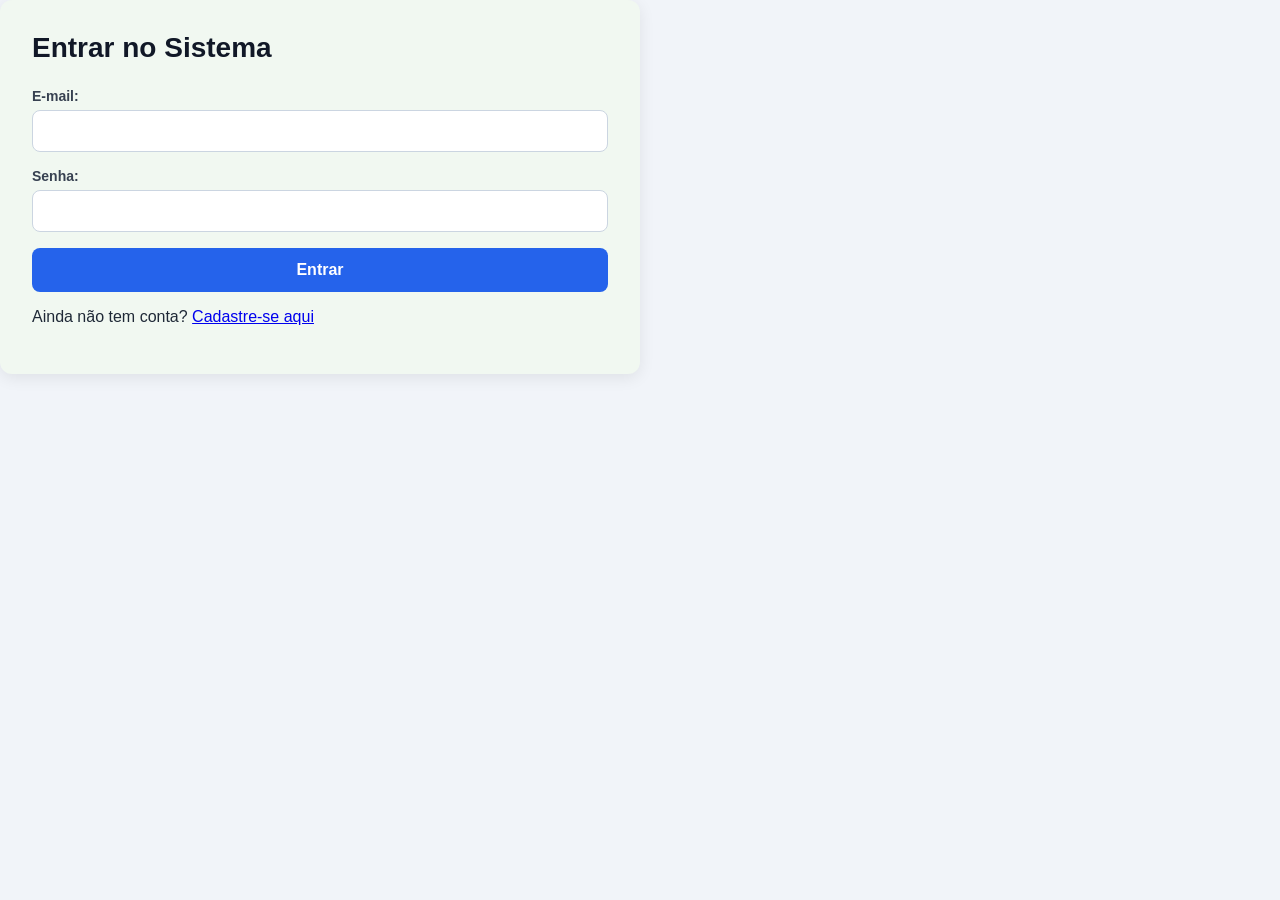
<file: index.html>
<!DOCTYPE html>
<html lang="pt-BR">
<head>
    <meta charset="UTF-8">
    <meta name="viewport" content="width=device-width, initial-scale=1.0">
    <title>Login - Feirinha</title>
    <link rel="stylesheet" href="style.css">
</head>
<body>

    <div class="container">
        <h1>Entrar no Sistema</h1>

        <form action="validar_login.php" method="POST" autocomplete="off">
            <div>
                <label for="email_usuario">E-mail:</label>
                <input type="email" id="email_usuario" name="email_usuario" required>
            </div>
            <br>
            <div>
                <label for="senha_usuario">Senha:</label>
                <input type="password" id="senha_usuario" name="senha_usuario" required>
            </div>
            <br>
            <button type="submit">Entrar</button>
        </form>

        <p style="margin-top: 16px;">
            Ainda não tem conta? <a href="cadastro.html">Cadastre-se aqui</a>
        </p>
    </div>

</body>
</html>
</file>
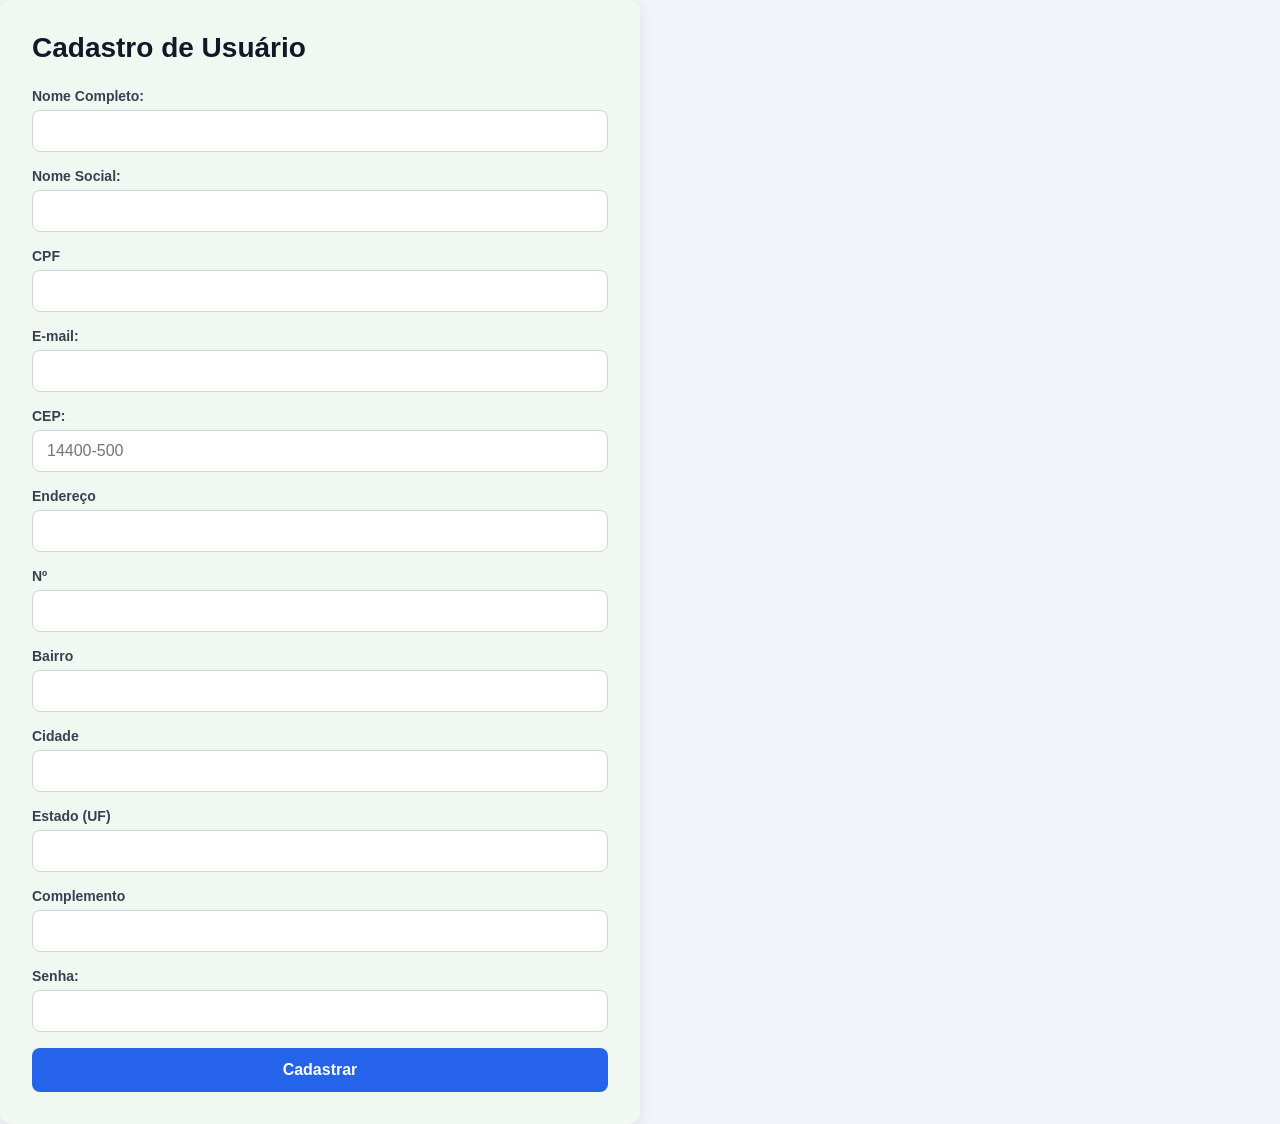
<file: cadastro.html>
<!DOCTYPE html>
<html lang="pt-BR">
<head>
    <meta charset="UTF-8">
    <meta name="viewport" content="width=device-width, initial-scale=1.0">
    <title>Cadastro de Usuário</title>
    <link rel="stylesheet" href="style.css">
</head>
<body>

    <h1>Cadastro de Usuário</h1>

    <form action="cadastrar.php" method="POST" autocomplete="off">

        <div>
            <label for="nome_usuario">Nome Completo:</label>
            <input type="text" id="nome_usuario" name="nome_usuario" required>
        </div>
        <br>
        <div>
            <label for="nome_social">Nome Social:</label>
            <input type="text" id="nome_social" name="nome_social">
        </div>
        <br>
        <div>
            <label for="cpf_usuario">CPF</label>
            <input type="text" id="cpf_usuario" name="cpf_usuario" maxlength="14" required>
        </div>
        <br>
        <div>
            <label for="email_usuario">E-mail:</label>
            <input type="email" id="email_usuario" name="email_usuario" required>
        </div>
        <br>
        
        <br>
        <div>
            <label for="cep_usuario">CEP:</label>
            <input type="text" id="cep_usuario" name="cep_usuario" maxlength="9" placeholder="14400-500" required>
            <span id="status_cep" style="margin-left:8px;"></span>
        </div>
        <br>
        <div>
            <label for="endereco_usuario">Endereço</label>
            <input type="text" id="endereco_usuario" name="endereco_usuario">
        </div>
        <br>
        <div>
            <label for="numero_endereco">Nº</label>
            <input type="text" id="numero_endereco" name="numero_endereco">
        </div>
        <br>
        <div>
            <label for="bairro_usuario">Bairro</label>
            <input type="text" id="bairro_usuario" name="bairro_usuario">
        </div>
        <br>
        <div>
            <label for="cidade_usuario">Cidade</label>
            <input type="text" id="cidade_usuario" name="cidade_usuario">
        </div>
        <br>
        <div>
            <label for="estado_usuario">Estado (UF)</label>
            <input type="text" id="estado_usuario" name="estado_usuario" maxlength="2">
        </div>
        <br>
        <div>
            <label for="complemento_usuario">Complemento</label>
            <input type="text" id="complemento_usuario" name="complemento_usuario">
        </div>
        <div>
            <label for="senha_usuario">Senha:</label>
            <input type="password" id="senha_usuario" name="senha_usuario" required>
        </div>
        <br>
        <button type="submit">Cadastrar</button>

    </form>

    <script>
    const campoCep  = document.getElementById('cep_usuario');
    const statusCep = document.getElementById('status_cep');
    let ultimoCep   = '';

    function mostrar(msg, cor) {
        statusCep.textContent = msg;
        statusCep.style.color = cor || 'black';
    }

    async function buscarCep() {
        const cep = campoCep.value.replace(/\D/g, '');

        if (cep.length === 0) {
            mostrar('');
            return;
        }
        if (cep.length !== 8) {
            mostrar('Digite um CEP com 8 números.', 'red');
            return;
        }
        if (cep === ultimoCep) return;
        ultimoCep = cep;

        mostrar('Buscando CEP...', 'gray');

        const controle = new AbortController();
        const limite   = setTimeout(() => controle.abort(), 8000);

        try {
            const resp  = await fetch('https://viacep.com.br/ws/' + cep + '/json/', { signal: controle.signal });
            const dados = await resp.json();

            if (dados.erro) {
                mostrar('CEP não encontrado.', 'red');
                return;
            }

            document.getElementById('endereco_usuario').value = dados.logradouro || '';
            document.getElementById('bairro_usuario').value   = dados.bairro || '';
            document.getElementById('cidade_usuario').value   = dados.localidade || '';
            document.getElementById('estado_usuario').value   = dados.uf || '';
            mostrar('Endereço preenchido.', 'green');
            document.getElementById('numero_endereco').focus();

        } catch (erro) {
            ultimoCep = '';
            console.error('Erro ao consultar o ViaCEP:', erro);
            mostrar('Não foi possível consultar o ViaCEP (internet ou firewall bloqueando?).', 'red');
        } finally {
            clearTimeout(limite);
        }
    }

    campoCep.addEventListener('input', () => {
        if (campoCep.value.replace(/\D/g, '').length === 8) buscarCep();
    });
    campoCep.addEventListener('blur', buscarCep);
    campoCep.addEventListener('change', buscarCep);
    </script>

</body>
</html>
</file>
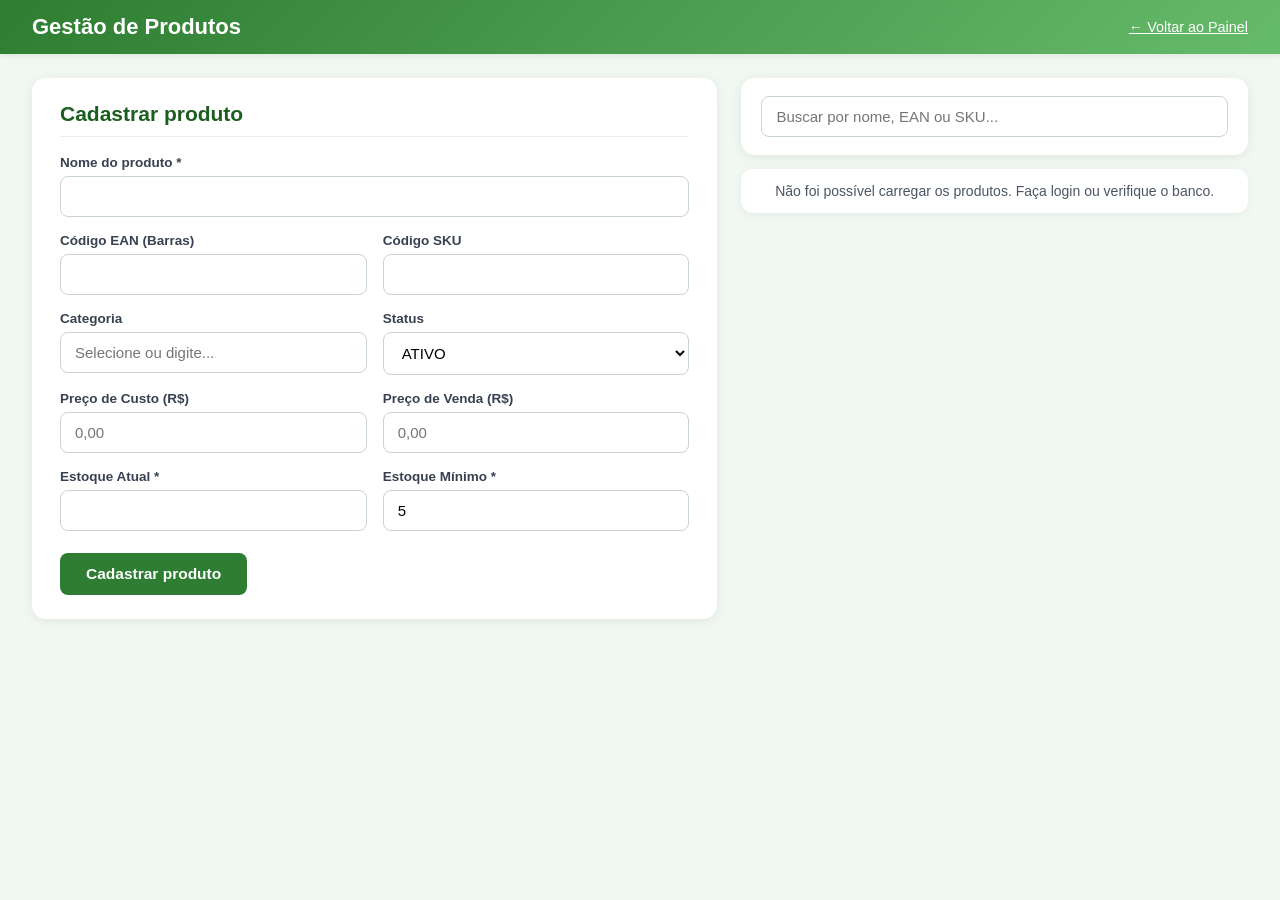
<file: produtos.html>
<!DOCTYPE html>
<html lang="pt-BR">
<head>
    <meta charset="UTF-8">
    <meta name="viewport" content="width=device-width, initial-scale=1.0">
    <title>Gestão de Produtos - GerenWeb</title>
    <link rel="stylesheet" href="produtos.css">
</head>
<body>

    <header class="topo">
        <div style="margin-bottom: 8px;">
            <a href="painel.php" style="color: #fff; text-decoration: underline; font-size: 0.9rem;">← Voltar ao Painel</a>
        </div>
        <h1>Gestão de Produtos</h1>
        <p>Cadastro e controle de estoque</p>
    </header>

    <main class="conteudo">

        <section class="cadastro">
            <h2>Cadastrar produto</h2>

            <div id="alerta" class="alerta" hidden></div>

            <form id="formProduto" autocomplete="off">

                <div class="campo">
                    <label for="nome_produto">Nome do produto *</label>
                    <input type="text" id="nome_produto" name="nome_produto" maxlength="100" required>
                </div>

                <div class="linha">
                    <div class="campo">
                        <label for="codigo_ean_produto">Código EAN (Barras)</label>
                        <input type="text" id="codigo_ean_produto" name="codigo_ean_produto" maxlength="30">
                    </div>

                    <div class="campo">
                        <label for="codigo_sku_produto">Código SKU</label>
                        <input type="text" id="codigo_sku_produto" name="codigo_sku_produto" maxlength="15">
                    </div>
                </div>

                <div class="linha">
                    <div class="campo">
                        <label for="categoria_produto">Categoria</label>
                        <input
                            type="text"
                            id="categoria_produto"
                            name="categoria_produto"
                            list="lista_categorias"
                            maxlength="30"
                            placeholder="Selecione ou digite..."
                            autocomplete="off"
                        >
                        <datalist id="lista_categorias">
                            <option value="Alimentos">
                            <option value="Bebidas">
                            <option value="Limpeza">
                            <option value="Higiene">
                            <option value="Hortifruti">
                            <option value="Padaria">
                            <option value="Frios e Laticínios">
                            <option value="Utilidades">
                        </datalist>
                    </div>

                    <div class="campo">
                        <label for="status_produto">Status</label>
                        <select id="status_produto" name="status_produto">
                            <option value="ATIVO" selected>ATIVO</option>
                            <option value="INATIVO">INATIVO</option>
                        </select>
                    </div>
                </div>

                <div class="linha">
                    <div class="campo">
                        <label for="preco_custo">Preço de Custo (R$)</label>
                        <input type="text" id="preco_custo" name="preco_custo" placeholder="0,00" inputmode="decimal">
                    </div>

                    <div class="campo">
                        <label for="preco_venda">Preço de Venda (R$)</label>
                        <input type="text" id="preco_venda" name="preco_venda" placeholder="0,00" inputmode="decimal">
                    </div>
                </div>

                <div class="linha">
                    <div class="campo">
                        <label for="estoque_atual">Estoque Atual *</label>
                        <input type="number" id="estoque_atual" name="estoque_atual" min="0" required>
                    </div>

                    <div class="campo">
                        <label for="estoque_minimo">Estoque Mínimo *</label>
                        <input type="number" id="estoque_minimo" name="estoque_minimo" min="0" value="5" required>
                    </div>
                </div>

                <button type="submit" id="btnSalvar">Cadastrar produto</button>
            </form>
        </section>

        <div class="filtros">
            <input type="search" id="busca" placeholder="Buscar por nome, EAN ou SKU...">
            <div id="categorias" class="categorias"></div>
        </div>

        <p id="mensagem" class="mensagem">Carregando produtos...</p>

        <section id="lista" class="grade"></section>

    </main>

    <script>
    const lista              = document.getElementById('lista');
    const mensagem           = document.getElementById('mensagem');
    const campoBusca         = document.getElementById('busca');
    const boxCats            = document.getElementById('categorias');
    const datalistCategorias = document.getElementById('lista_categorias');

    let produtos = [];
    let categoriaAtual = 'Todos';

    function formatarPreco(valor) {
        if (valor === null || valor === undefined || valor === '') return 'R$ 0,00';
        return Number(valor).toLocaleString('pt-BR', { style: 'currency', currency: 'BRL' });
    }

    function criarCard(p) {
        const card = document.createElement('article');
        card.className = 'card';

        const corpo = document.createElement('div');
        corpo.className = 'card-corpo';

        const categoria = document.createElement('span');
        categoria.className = 'etiqueta';
        categoria.textContent = (p.categoria_produto || 'Sem categoria') + ' • ' + p.status_produto;

        const nome = document.createElement('h2');
        nome.textContent = p.nome_produto;

        const codigos = document.createElement('p');
        const ean = p.codigo_ean_produto ? `EAN: ${p.codigo_ean_produto}` : '';
        const sku = p.codigo_sku_produto ? `SKU: ${p.codigo_sku_produto}` : '';
        codigos.textContent = [ean, sku].filter(Boolean).join(' | ') || 'Sem código EAN/SKU';

        const estoque = document.createElement('p');
        const alertaEstoque = Number(p.estoque_atual) <= Number(p.estoque_minimo) ? ' (Estoque baixo!)' : '';
        estoque.textContent = `Estoque: ${p.estoque_atual} un. (Mín: ${p.estoque_minimo})${alertaEstoque}`;

        const preco = document.createElement('strong');
        preco.className = 'preco';
        preco.textContent = `Venda: ${formatarPreco(p.preco_venda)}`;

        corpo.append(categoria, nome, codigos, estoque, preco);
        card.append(corpo);
        return card;
    }

    function desenhar() {
        const termo = campoBusca.value.trim().toLowerCase();

        const filtrados = produtos.filter(p => {
            const okCategoria = categoriaAtual === 'Todos' || p.categoria_produto === categoriaAtual;
            const okBusca =
                p.nome_produto.toLowerCase().includes(termo) ||
                (p.codigo_ean_produto && p.codigo_ean_produto.toLowerCase().includes(termo)) ||
                (p.codigo_sku_produto && p.codigo_sku_produto.toLowerCase().includes(termo));
            return okCategoria && okBusca;
        });

        lista.innerHTML = '';
        filtrados.forEach(p => lista.appendChild(criarCard(p)));

        mensagem.textContent = filtrados.length ? '' : 'Nenhum produto encontrado.';
        mensagem.style.display = filtrados.length ? 'none' : 'block';
    }

    function criarBotoesCategoria() {
        const nomes = ['Todos', ...new Set(produtos.map(p => p.categoria_produto).filter(Boolean))];

        boxCats.innerHTML = '';
        nomes.forEach(nome => {
            const botao = document.createElement('button');
            botao.type = 'button';
            botao.textContent = nome;
            botao.className = nome === categoriaAtual ? 'ativo' : '';
            botao.addEventListener('click', () => {
                categoriaAtual = nome;
                criarBotoesCategoria();
                desenhar();
            });
            boxCats.appendChild(botao);
        });
    }

    function atualizarSugestoesCategoria() {
        const padrao = [
            'Alimentos',
            'Bebidas',
            'Limpeza',
            'Higiene',
            'Hortifruti',
            'Padaria',
            'Frios e Laticínios',
            'Utilidades',
            'Eletrônicos'
        ];

        const doBanco = produtos.map(p => p.categoria_produto).filter(Boolean);
        const todas = [...new Set([...padrao, ...doBanco])].sort((a, b) => a.localeCompare(b));

        datalistCategorias.innerHTML = '';
        todas.forEach(cat => {
            const option = document.createElement('option');
            option.value = cat;
            datalistCategorias.appendChild(option);
        });
    }

    async function carregar() {
        try {
            const resp = await fetch('listar_produtos.php');
            const dados = await resp.json();

            if (!resp.ok || dados.erro) {
                throw new Error(dados.erro || 'Erro ao carregar.');
            }

            produtos = dados;
            criarBotoesCategoria();
            atualizarSugestoesCategoria();
            desenhar();
        } catch (erro) {
            console.error(erro);
            mensagem.textContent = 'Não foi possível carregar os produtos. Faça login ou verifique o banco.';
            mensagem.style.display = 'block';
        }
    }

    // ===== Cadastro de produto =====
    const form      = document.getElementById('formProduto');
    const alerta    = document.getElementById('alerta');
    const btnSalvar = document.getElementById('btnSalvar');

    function mostrarAlerta(textos, tipo) {
        alerta.hidden = false;
        alerta.className = 'alerta alerta-' + tipo;
        alerta.innerHTML = '';
        textos.forEach(t => {
            const p = document.createElement('p');
            p.textContent = t;
            alerta.appendChild(p);
        });
    }

    form.addEventListener('submit', async (evento) => {
        evento.preventDefault();
        btnSalvar.disabled = true;
        btnSalvar.textContent = 'Salvando...';

        try {
            const resp  = await fetch('cadastrar_produto.php', {
                method: 'POST',
                body: new FormData(form)
            });
            const dados = await resp.json();

            if (!resp.ok) {
                mostrarAlerta(dados.erros || ['Erro ao cadastrar o produto.'], 'erro');
                return;
            }

            mostrarAlerta(['Produto cadastrado com sucesso!'], 'sucesso');
            form.reset();
            await carregar();
        } catch (erro) {
            console.error(erro);
            mostrarAlerta(['Não foi possível enviar o formulário. Verifique o Apache e o MySQL.'], 'erro');
        } finally {
            btnSalvar.disabled = false;
            btnSalvar.textContent = 'Cadastrar produto';
        }
    });

    campoBusca.addEventListener('input', desenhar);
    carregar();
    </script>

</body>
</html>
</file>
<file: style.css>
* { box-sizing: border-box; }

html {
    background: #f1f4f9;
}

/* O próprio body vira o "cartão" central */
body {
    max-width: 640px;
    margin: 32px auto;
    padding: 32px;
    font-family: "Segoe UI", Arial, sans-serif;
    background: #ffffff;
    color: #1f2937;
    border-radius: 12px;
    box-shadow: 0 4px 16px rgba(0, 0, 0, 0.08);
}

h1 {
    margin: 0 0 24px;
    font-size: 28px;
    color: #111827;
}

/* Campos um embaixo do outro */
form {
    display: flex;
    flex-direction: column;
    gap: 16px;
}

form br { display: none; }

form > div {
    display: flex;
    flex-direction: column;
}

label {
    margin-bottom: 6px;
    font-size: 14px;
    font-weight: 600;
    color: #374151;
}

input {
    width: 100%;
    padding: 11px 14px;
    font-size: 16px;
    border: 1px solid #cbd5e1;
    border-radius: 8px;
    background: #ffffff;
    color: #111827;
    transition: border-color 0.15s, box-shadow 0.15s;
}

input:focus {
    outline: none;
    border-color: #2563eb;
    box-shadow: 0 0 0 3px rgba(37, 99, 235, 0.2);
}

/* Mensagem do CEP: só ocupa espaço quando tem texto */
#status_cep {
    margin-top: 6px;
    font-size: 13px;
}

#status_cep:empty { display: none; }

button {
    padding: 13px 20px;
    font-size: 16px;
    font-weight: 600;
    color: #ffffff;
    background: #2563eb;
    border: none;
    border-radius: 8px;
    cursor: pointer;
    transition: background 0.15s;
}

button:hover { background: #1d4ed8; }

@media (max-width: 700px) {
    body {
        margin: 0;
        padding: 20px;
        border-radius: 0;
        box-shadow: none;
    }
}

/* ===== Página de resultado (cadastrar.php) ===== */
.alerta {
    padding: 14px 16px;
    margin-bottom: 20px;
    border-radius: 8px;
    font-size: 15px;
}

.alerta-sucesso {
    background: #ecfdf5;
    border: 1px solid #6ee7b7;
    color: #065f46;
    font-weight: 600;
}

.alerta-erro {
    background: #fef2f2;
    border: 1px solid #fca5a5;
    color: #991b1b;
}

.alerta-erro ul { margin: 0; padding-left: 20px; }

.resumo { margin: 0 0 24px; }

.resumo div {
    display: flex;
    gap: 12px;
    padding: 10px 0;
    border-bottom: 1px solid #e5e7eb;
}

.resumo dt {
    flex: 0 0 150px;
    font-weight: 600;
    color: #374151;
}

.resumo dd {
    margin: 0;
    word-break: break-word;
}

.botao-link {
    display: inline-block;
    padding: 13px 20px;
    font-size: 16px;
    font-weight: 600;
    color: #ffffff;
    background: #2563eb;
    border-radius: 8px;
    text-decoration: none;
}

.botao-link:hover { background: #1d4ed8; }


* { box-sizing: border-box; }

body {
    margin: 0;
    font-family: "Segoe UI", Arial, sans-serif;
    background: #f1f8f1;
    color: #1f2937;
}

.topo {
    padding: 32px 20px;
    text-align: center;
    color: #ffffff;
    background: linear-gradient(135deg, #2e7d32, #66bb6a);
}

.topo h1 { margin: 0 0 6px; font-size: 32px; }
.topo p  { margin: 0; opacity: 0.9; }

.conteudo {
    max-width: 1100px;
    margin: 0 auto;
    padding: 24px 20px 48px;
}

.filtros {
    display: flex;
    flex-wrap: wrap;
    gap: 12px;
    align-items: center;
    margin-bottom: 20px;
}

#busca {
    flex: 1 1 220px;
    padding: 11px 14px;
    font-size: 16px;
    border: 1px solid #c8d6c8;
    border-radius: 8px;
}

#busca:focus {
    outline: none;
    border-color: #2e7d32;
    box-shadow: 0 0 0 3px rgba(46, 125, 50, 0.2);
}

.categorias { display: flex; flex-wrap: wrap; gap: 8px; }

.categorias button {
    padding: 9px 16px;
    font-size: 14px;
    font-weight: 600;
    color: #2e7d32;
    background: #ffffff;
    border: 1px solid #2e7d32;
    border-radius: 999px;
    cursor: pointer;
}

.categorias button:hover,
.categorias button.ativo {
    color: #ffffff;
    background: #2e7d32;
}

.mensagem {
    text-align: center;
    color: #4b5563;
}

.grade {
    display: grid;
    grid-template-columns: repeat(auto-fill, minmax(230px, 1fr));
    gap: 20px;
}

.card {
    overflow: hidden;
    background: #ffffff;
    border-radius: 12px;
    box-shadow: 0 2px 10px rgba(0, 0, 0, 0.08);
    display: flex;
    flex-direction: column;
}

.card-img {
    height: 160px;
    display: flex;
    align-items: center;
    justify-content: center;
    font-size: 64px;
    background: #e8f5e9;
}

.card-img img {
    width: 100%;
    height: 100%;
    object-fit: cover;
}

.card-corpo {
    padding: 16px;
    display: flex;
    flex-direction: column;
    gap: 6px;
    flex: 1;
}

.card-corpo h2 { margin: 0; font-size: 18px; }

.card-corpo p {
    margin: 0;
    font-size: 14px;
    color: #4b5563;
    flex: 1;
}

.etiqueta {
    align-self: flex-start;
    padding: 3px 10px;
    font-size: 12px;
    font-weight: 600;
    color: #1b5e20;
    background: #c8e6c9;
    border-radius: 999px;
}

.preco {
    margin-top: 8px;
    font-size: 20px;
    color: #2e7d32;
}
</file>
<file: produtos.css>
* {
    box-sizing: border-box;
}

html, body {
    height: 100vh;
    margin: 0;
    font-family: "Segoe UI", Arial, sans-serif;
    background: #f1f8f1;
    color: #1f2937;
    display: flex;
    flex-direction: column;
    overflow: hidden;
}

/* ===== Cabeçalho compacto ===== */
.topo {
    padding: 14px 32px;
    color: #ffffff;
    background: linear-gradient(135deg, #2e7d32, #66bb6a);
    display: flex;
    justify-content: space-between;
    align-items: center;
    flex-shrink: 0;
    box-shadow: 0 2px 6px rgba(0, 0, 0, 0.08);
}

.topo > div {
    order: 2;
    margin-bottom: 0 !important;
    display: flex;
    align-items: center;
    gap: 18px;
    font-size: 14px;
}

.topo a {
    color: #ffffff;
    text-decoration: underline;
}

.topo h1 {
    order: 1;
    margin: 0;
    font-size: 22px;
}

.topo p {
    display: none;
}

/* ===== Grade principal em 2 colunas ===== */
.conteudo {
    flex: 1;
    width: 100%;
    max-width: 1480px;
    margin: 0 auto;
    padding: 24px 32px;
    display: grid;
    grid-template-columns: 1.15fr 0.85fr;
    grid-template-rows: auto auto 1fr;
    grid-template-areas:
        "cadastro filtros"
        "cadastro mensagem"
        "cadastro lista";
    column-gap: 24px;
    row-gap: 14px;
    align-items: start;
    overflow: hidden;
}

/* ===== Coluna Esquerda: Cadastro ===== */
.cadastro {
    grid-area: cadastro;
    margin: 0;
    padding: 24px 28px;
    background: #ffffff;
    border-radius: 14px;
    box-shadow: 0 2px 12px rgba(0, 0, 0, 0.07);
    display: flex;
    flex-direction: column;
}

.cadastro h2 {
    margin: 0 0 18px;
    font-size: 21px;
    color: #1b5e20;
    padding-bottom: 10px;
    border-bottom: 1px solid #e5efe5;
}

.cadastro form {
    display: flex;
    flex-direction: column;
    gap: 16px;
}

.campo {
    display: flex;
    flex-direction: column;
}

.linha {
    display: flex;
    gap: 16px;
    flex-wrap: wrap;
}

.linha .campo {
    flex: 1;
    min-width: 140px;
}

.cadastro label {
    margin-bottom: 6px;
    font-size: 13.5px;
    font-weight: 600;
    color: #374151;
}

.cadastro input[type="text"],
.cadastro input[type="number"],
.cadastro select,
.cadastro textarea {
    width: 100%;
    padding: 11px 14px;
    font-size: 15px;
    font-family: inherit;
    border: 1px solid #c8d6c8;
    border-radius: 8px;
    background: #ffffff;
    transition: border-color 0.2s, box-shadow 0.2s;
}

.cadastro input:focus,
.cadastro select:focus,
.cadastro textarea:focus {
    outline: none;
    border-color: #2e7d32;
    box-shadow: 0 0 0 3px rgba(46, 125, 50, 0.2);
}

.cadastro button[type="submit"] {
    align-self: flex-start;
    margin-top: 6px;
    padding: 12px 26px;
    font-size: 15.5px;
    font-weight: 600;
    color: #ffffff;
    background: #2e7d32;
    border: none;
    border-radius: 8px;
    cursor: pointer;
    transition: background 0.2s;
}

.cadastro button[type="submit"]:hover {
    background: #1b5e20;
}

.cadastro button[type="submit"]:disabled {
    opacity: 0.6;
    cursor: wait;
}

.alerta {
    padding: 10px 14px;
    margin-bottom: 14px;
    border-radius: 8px;
    font-size: 14px;
}

.alerta p {
    margin: 0;
}

.alerta p + p {
    margin-top: 4px;
}

.alerta-sucesso {
    background: #ecfdf5;
    border: 1px solid #6ee7b7;
    color: #065f46;
    font-weight: 600;
}

.alerta-erro {
    background: #fef2f2;
    border: 1px solid #fca5a5;
    color: #991b1b;
}

/* ===== Coluna Direita: Consulta e Resultados ===== */
.filtros {
    grid-area: filtros;
    margin: 0;
    padding: 18px 20px;
    background: #ffffff;
    border-radius: 14px;
    box-shadow: 0 2px 12px rgba(0, 0, 0, 0.07);
    display: flex;
    align-items: center;
}

#busca {
    width: 100%;
    padding: 11px 14px;
    font-size: 15px;
    border: 1px solid #c8d6c8;
    border-radius: 8px;
}

#busca:focus {
    outline: none;
    border-color: #2e7d32;
    box-shadow: 0 0 0 3px rgba(46, 125, 50, 0.2);
}

.mensagem {
    grid-area: mensagem;
    margin: 0;
    padding: 14px 18px;
    background: #ffffff;
    border-radius: 12px;
    box-shadow: 0 2px 10px rgba(0, 0, 0, 0.05);
    text-align: center;
    font-size: 14px;
    color: #4b5563;
}

.grade {
    grid-area: lista;
    display: grid;
    grid-template-columns: 1fr;
    gap: 14px;
    align-content: start;
    overflow-y: auto;
    padding-right: 4px;
}

.card {
    background: #ffffff;
    border-radius: 14px;
    box-shadow: 0 2px 12px rgba(0, 0, 0, 0.07);
    border-left: 5px solid #2e7d32;
    display: flex;
    flex-direction: column;
}

.card-corpo {
    padding: 18px 20px;
    display: flex;
    flex-direction: column;
    gap: 6px;
}

.card-corpo h2 {
    margin: 2px 0;
    font-size: 19px;
    color: #111827;
}

.card-corpo p {
    margin: 0;
    font-size: 14px;
    color: #4b5563;
}

.etiqueta {
    align-self: flex-start;
    padding: 3px 10px;
    font-size: 12px;
    font-weight: 600;
    color: #1b5e20;
    background: #c8e6c9;
    border-radius: 999px;
}

.preco {
    margin-top: 8px;
    font-size: 21px;
    color: #2e7d32;
}
</file>
